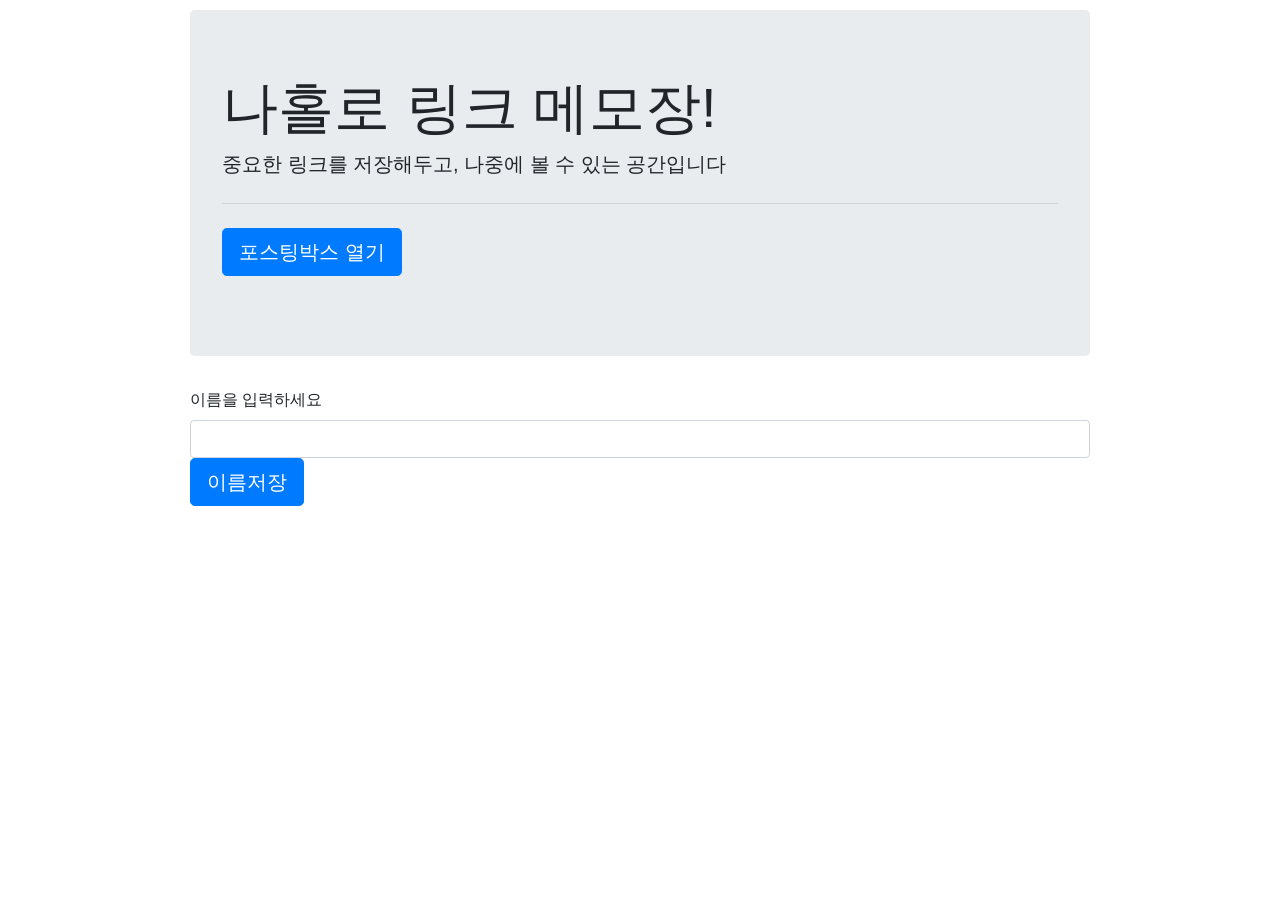
<file: jspractice.html>
<!DOCTYPE html>
<html lang="en">
<head>
    <!-- Required meta tags -->
    <meta charset="utf-8">
    <meta name="viewport" content="width=device-width, initial-scale=1, shrink-to-fit=no">
 
    <!-- Bootstrap CSS -->
    <link rel="stylesheet" href="https://cdn.jsdelivr.net/npm/bootstrap@4.6.0/dist/css/bootstrap.min.css"
        integrity="sha384-B0vP5xmATw1+K9KRQjQERJvTumQW0nPEzvF6L/Z6nronJ3oUOFUFpCjEUQouq2+l" crossorigin="anonymous">
 
    <!-- Optional JavaScript -->
    <!-- jQuery and Bootstrap Bundle (includes Popper) -->
    <script src="https://code.jquery.com/jquery-3.5.1.slim.min.js"
        integrity="sha384-DfXdz2htPH0lsSSs5nCTpuj/zy4C+OGpamoFVy38MVBnE+IbbVYUew+OrCXaRkfj"
        crossorigin="anonymous"></script>
    <script src="https://cdn.jsdelivr.net/npm/bootstrap@4.6.0/dist/js/bootstrap.bundle.min.js"
        integrity="sha384-Piv4xVNRyMGpqkS2by6br4gNJ7DXjqk09RmUpJ8jgGtD7zP9yug3goQfGII0yAns"
        crossorigin="anonymous"></script>

    <meta charset="UTF-8">
    <meta name="viewport" content="width=device-width, initial-scale=1.0">
    <title>Document</title>

    <style>
        * {
            font-family: 'Jua', sans-serif;
        }

        .wrap{
            width: 900px;

            margin: 10px auto;
        }
    </style>
    <!--<script async src="practice.js"></script> 불러오는 순서가 상관 없을 때-->
    <script defer src="practice.js"></script>
</head>
<body>
    <div class="wrap">
        <div class="jumbotron">
            <h1 class="display-4">나홀로 링크 메모장!</h1>
            <p class="lead">중요한 링크를 저장해두고, 나중에 볼 수 있는 공간입니다</p>
            <hr class="my-4">
            <p class="lead">
                <a onclick="hey()" class="btn btn-primary btn-lg" href="#" role="button">포스팅박스 열기</a>
            </p>
        </div>
        <div>
            <label for="input_name">이름을 입력하세요</label>
            <input type="text" class="form-control" id="input" aria-describedby="input_name" placeholder="">
            <a onclick="save()" class="btn btn-primary btn-lg" href="#" role="button">이름저장</a>
        </div>
    </div>
</body>
</html>
</file>
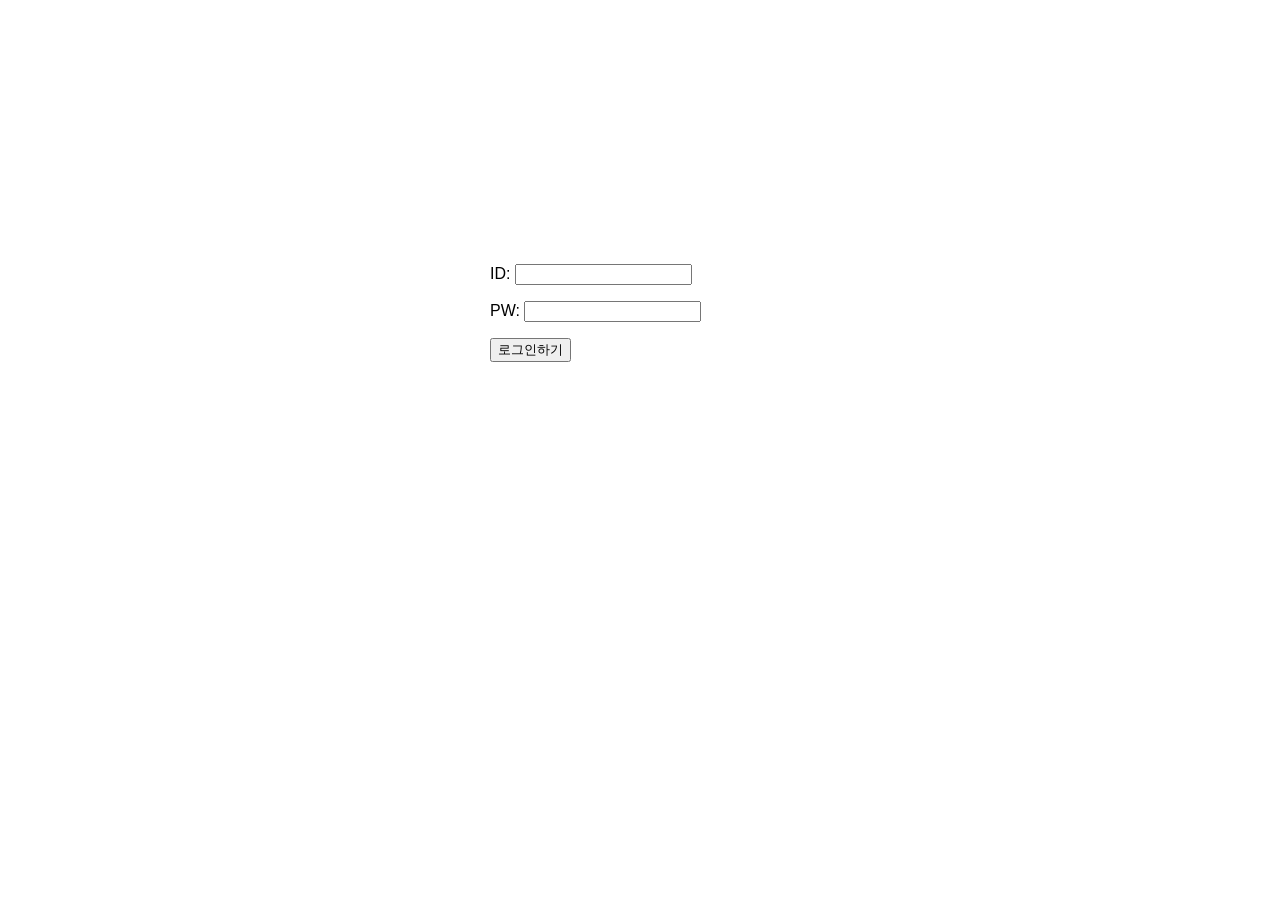
<file: my_style.html>
<!DOCTYPE html>
<html lang="en">
<head>
    <meta charset="UTF-8">
    <meta name="viewport" content="width=device-width, initial-scale=1.0">
    <link rel="stylesheet" type="text/css" href = "my_style.css">
    <title>SW사관학교 정글 | 로그인페이지</title>
</head>
<body>
    
    <div class="wrap">
        <div class="mytitle">
            <h1>로그인페이지</h1>
            <h5>아이디, 비밀번호를 입력해주세요</h5>
        </div>
        
        <div>
            <p>
                ID: <input type="text">
            </p> 
            <p>
                PW: <input type="text">
            </p>
        </div>
        
        <button>로그인하기</button>

    </div>
    
</body>
</html>
</file>
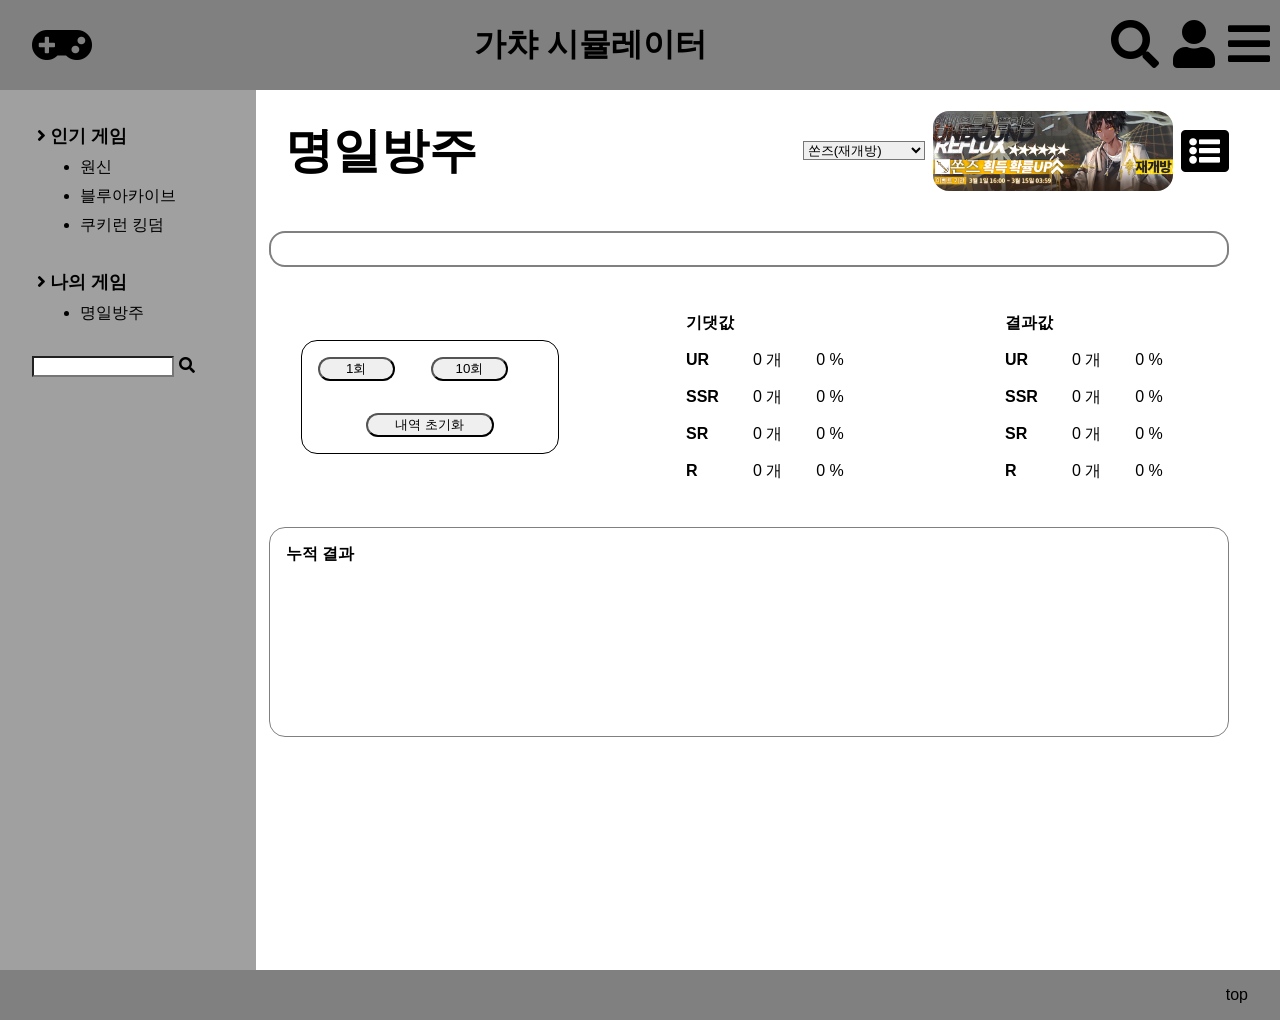
<file: homepage/activeArknight..html>
<!DOCTYPE html>
<html lang="en">
<head>
    <meta charset="UTF-8">
    <meta http-equiv="X-UA-Compatible" content="IE=edge">
    <meta name="viewport" content="width=device-width, initial-scale=1.0">

    <!-- JS -->
    <script src="https://cdn.jsdelivr.net/npm/jquery@3.5.1/dist/jquery.min.js"
        integrity="sha256-9/aliU8dGd2tb6OSsuzixeV4y/faTqgFtohetphbbj0="
        crossorigin="anonymous"></script>
    <script src="https://cdn.jsdelivr.net/npm/popper.js@1.16.1/dist/umd/popper.min.js"
        integrity="sha384-9/reFTGAW83EW2RDu2S0VKaIzap3H66lZH81PoYlFhbGU+6BZp6G7niu735Sk7lN"
        crossorigin="anonymous"></script>
    
    <title>가챠 시뮬레이터 - 명일방주</title>
    <link rel="stylesheet" href="css/activeArknight.css">
    <link rel="stylesheet" href="https://cdnjs.cloudflare.com/ajax/libs/font-awesome/5.15.4/css/all.min.css">
    <script src="js/activeArknight.js"></script>
</head>
<body>
    <header id="top">
        <div class="fas fa-gamepad" id="icon"></div>
        <h1 id="title">가챠 시뮬레이터</h1>
        <div id="icon">
            <div class="fas fa-search" id="search-btn"></div>
            <div class="fas fa-user"></div>
            <div class="fas fa-bars" id="menu-btn"></div>
        </div>
    </header>

    <nav>
        <div class="list pop">
            <p class="fas fa-angle-right"> 인기 게임</p>
            <ul >
                <li>원신</li>
                <li>블루아카이브</li>
                <li>쿠키런 킹덤</li>
            </ul>
        </div>
        <div class="list acc">
            <p class="fas fa-angle-right"> 나의 게임</p>
            <ul id="열고닫는 화살표 버튼">
                <li>명일방주</li>
            </ul>
        </div>
        <div class="navSerch">
            <input type="text" class="serchbox">
            <div class="fas fa-search" id="search-btn"></div>
        </div>
    </nav>
    
    <section class="main">
        <div class="select">
            <div class="title">
                <p> 명일방주</p>
                <select name="bannerSelect" id="bannerSelect">
                    <option value="Thorns" id="akn_T">쏜즈(재개방)</option>
                    <option value="PathOfTheRadient" id="akn_DS">니어&플레임테일</option>
                    <option value="DuskAndSaga" id="akn_DS">시&사가</option>
                </select>
                <div class="banner">
                    <div class="bannerSelected"></div>
                </div>
                <div class="linkbtn">
                    <div class="fas fa-list-alt" id="show-btn"></div>
                </div>
            </div>
        </div>
        <div class="runresult">
            <!--
            <div class="RR 1">결과1</div>
            <div class="RR 2">결과2</div>
            <div class="RR 3">결과3</div>
            <div class="RR 4">결과4</div>
            <div class="RR 5">결과5</div>
            <div class="RR 6">결과6</div>
            <div class="RR 7">결과7</div>
            <div class="RR 8">결과8</div>
            <div class="RR 9">결과9</div>
            <div class="RR 10">결과10</div>
            -->
        </div>
        <div class="resultLine">
            <div class="btn">
                <div class="runbtn">
                    <button onclick="run1()" id="run-1time">1회</button>
                    <button onclick="run10()" id="run-10time">10회</button>
                </div>
                <button id="clear">내역 초기화</button>
            </div>
            <table class="expectPer">
                <tr>
                    <th colspan="3">기댓값</th>
                </tr>
                <tr>
                    <th>UR</th>
                    <td>0 개</td>
                    <td>0 %</td>
                </tr>
                <tr>
                    <th>SSR</th>
                    <td>0 개</td>
                    <td>0 %</td>
                </tr>
                <tr>
                    <th>SR</th>
                    <td>0 개</td>
                    <td>0 %</td>
                </tr>
                <tr>
                    <th>R</th>
                    <td>0 개</td>
                    <td>0 %</td>
                </tr>

            </table>
            <table class="realPer">
                <tr>
                    <th colspan="3">결과값</th>
                </tr>
                <tr>
                    <th>UR</th>
                    <td>0 개</td>
                    <td>0 %</td>
                </tr>
                <tr>
                    <th>SSR</th>
                    <td>0 개</td>
                    <td>0 %</td>
                </tr>
                <tr>
                    <th>SR</th>
                    <td>0 개</td>
                    <td>0 %</td>
                </tr>
                <tr>
                    <th>R</th>
                    <td>0 개</td>
                    <td>0 %</td>
                </tr>
            </table>
        </div>

        <div class="resultTotal">
            <h4>누적 결과</h4>
        </div>

    </section>
    <footer>
        <a href="#top">top</a>
    </footer>

</body>
</html>
</file>
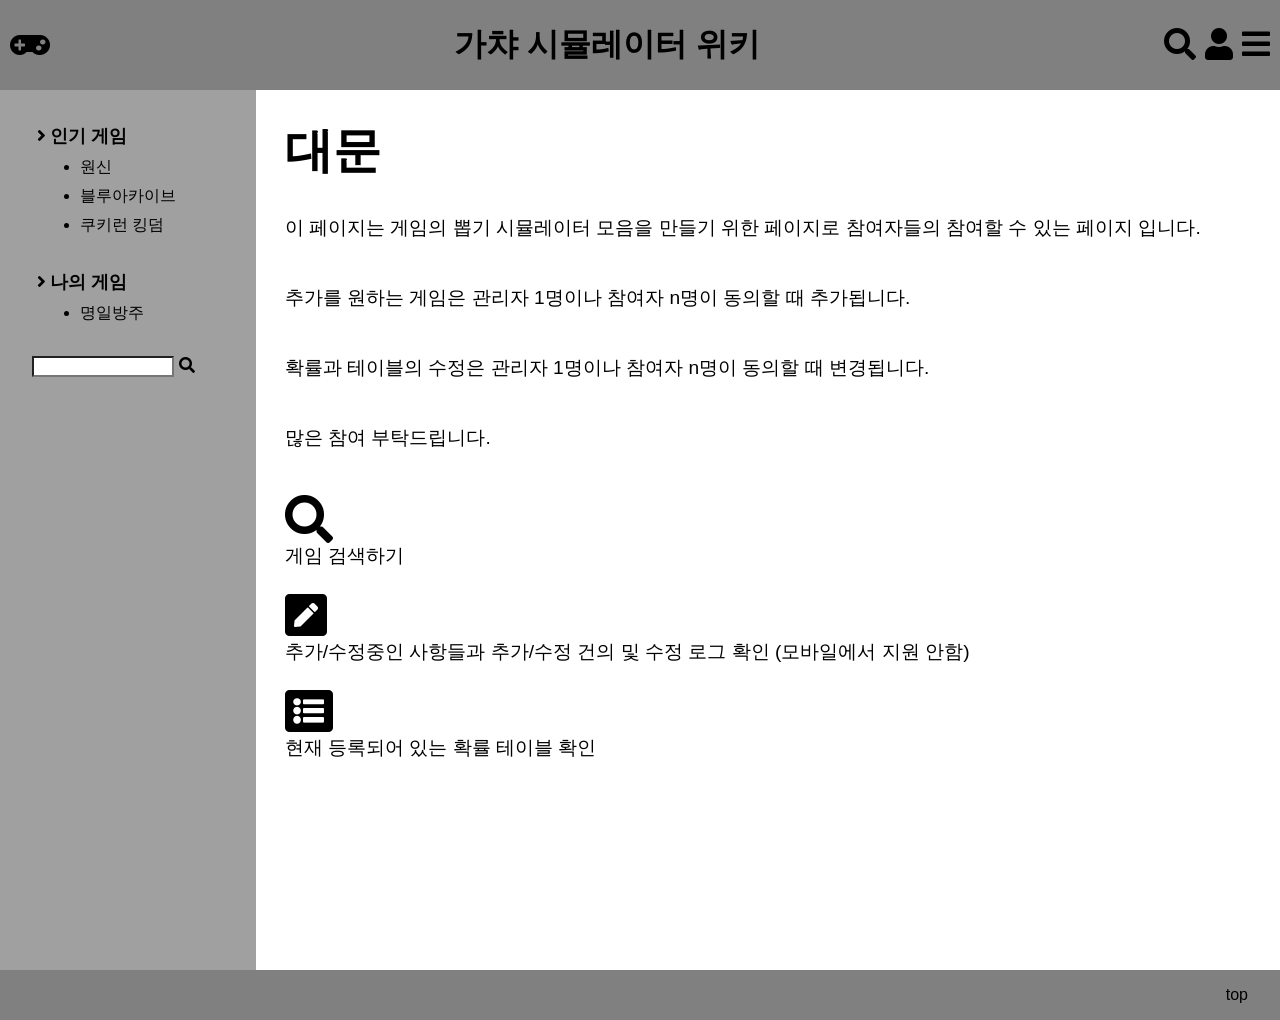
<file: homepage/main.html>
<!DOCTYPE html>
<html lang="en">
<head>
    <meta charset="UTF-8">
    <meta http-equiv="X-UA-Compatible" content="IE=edge">
    <meta name="viewport" content="width=device-width, initial-scale=1.0">
    <title>Document</title>
    <link rel="stylesheet" href="css/homepage.css">
    <link rel="stylesheet" href="https://cdnjs.cloudflare.com/ajax/libs/font-awesome/5.15.4/css/all.min.css">
</head>
<body>
    <header id="top">
        <div class="fas fa-gamepad" id="icon"></div>
        <h1 id="title">가챠 시뮬레이터 위키</h1>
        <div id="icon">
            <div class="fas fa-search" id="search-btn"></div>
            <div class="fas fa-user"></div>
            <div class="fas fa-bars" id="menu-btn"></div>
        </div>
    </header>

    <nav>
        <div class="list pop">
            <p class="fas fa-angle-right"> 인기 게임</p>
            <ul >
                <li>원신</li>
                <li>블루아카이브</li>
                <li>쿠키런 킹덤</li>
            </ul>
        </div>
        <div class="list acc">
            <p class="fas fa-angle-right"> 나의 게임</p>
            <ul id="열고닫는 화살표 버튼">
                <li>명일방주</li>
            </ul>
        </div>
        <div class="navSerch">
            <input type="text" class="serchbox">
            <div class="fas fa-search" id="search-btn"></div>
        </div>
    </nav>
    
    <section class="main">
        <div class="select">
            <div class="title">
                <p> 대문</p>
            </div>
        </div>

        <div class="coment">
            <p>이 페이지는 게임의 뽑기 시뮬레이터 모음을 만들기 위한 페이지로 참여자들의 참여할 수 있는 페이지 입니다.</p>
            <br> 
            <br> 
            <p>추가를 원하는 게임은 관리자 1명이나 참여자 n명이 동의할 때 추가됩니다.</p>
            <br> 
            <br>         
            <p>확률과 테이블의 수정은 관리자 1명이나 참여자 n명이 동의할 때 변경됩니다.</p>
            <br> 
            <br> 
            <p>많은 참여 부탁드립니다.</p>
            <br> 
            <br> 
            <div class="fas fa-search"></div>
            <p>게임 검색하기</p> 
            <br> 
            <div class="fas fa-pen-square" id="search-btn"></div>
            <p>추가/수정중인 사항들과 추가/수정 건의 및 수정 로그 확인 (모바일에서 지원 안함)</p>
            <br> 
            <div class="fas fa-list-alt" id="search-btn"></div>
            <p>현재 등록되어 있는 확률 테이블 확인</p>
        </div>

    </section>
    <footer>
        <a href="#top">top</a>
    </footer>

</body>
</html>
</file>
<file: my_style.css>
* {
    font-family: 'Nanum Gothic', sans-serif;
}

.mytitle{
    color: white;
    width: 300px;
    height: 200px;
    background-image: url('https://www.ancient-origins.net/sites/default/files/field/image/Agesilaus-II-cover.jpg');
    background-position: center;
    background-size: cover;

    border-radius: 10px;
    text-align: center;
    padding-top: 40px;
}

.wrap{
    width: 300px;

    margin: auto;
}
</file>
<file: homepage/css/activeArknight.css>
*{
    margin: 0;
    background-size: contain;
    font-family: Verdana, Geneva, Tahoma, sans-serif;
}

table,th,td{
    text-align: right;
    padding: 0.3rem 1rem;
}
th{
    text-align: left;
}

tr{
    height: 35px;
}

/* ------------------header----------------*/

header{
    height: 10vh;
    background:  gray;
    display: flex;
    justify-content: space-between;
    align-items: center;
}

header #icon{
    font-size: 3rem; 
    margin-left: 2rem;  
    margin-right: 10px;   
}


/* ------------------nav----------------*/

nav{
    background: #a0a0a0;
    height: 90vh;
    min-height: 55rem;
    width: 20%;
    min-width: 10rem;
    max-width: 18rem;
    float: left;
}
nav>div{
    margin: 2rem;
}

nav p{
    font-size: 1.1rem;
    margin: 0.3rem;
}

nav li{
    margin: 0.5rem;
}

nav .navSerch{
    inline-size: auto;
}

nav .navSerch input{
    width: 70%;
    min-width: 5rem;
    max-width: 12rem;
}


/* ------------------section----------------*/

section{
    float: left;
    height: 75vh;
    width: 75%;
    padding: 1%;
    flex: 1;
}

section .select .title{
    display: flex;
    justify-items: normal;
    align-items: center;
}

section .select .title p{
    font-size: 3rem;
    padding: 1rem;
    font-weight: 800;
    flex: 1;
}

section .select .bannerlist{
    height: 6rem;
    position: relative;
    overflow: hidden;
}

section .select .banner .bannerSelected{
    position: static;
    right: 1rem;
    height: 5rem;
    width: 15rem;
    margin: 0.5rem;
    background-image: url(../img/Thorns.PNG);
    background-size: cover;
    background-position: center;
    border-radius: 1rem;
}

section .select .linkbtn>div{
    font-size: 3rem;
    margin: 1rem 0;
}

/* -------------section .runresult----------------*/

section .runresult{
    min-width: 30rem;
    width: auto;
    max-width: 65rem;
    border: solid 2px gray;
    border-radius: 1rem;
    margin: 2rem auto;
    padding: 1rem;
    display: flex;
    flex-wrap: wrap;
    align-content: space-between;
}

section .runresult .RR{
    font-size: 1.3rem;
    text-align: center;
    min-width: 7rem;
    width: 20%;
    max-width: 11rem;
    padding: 1rem;
}

/* -------------section.resultLine----------------*/

section .resultLine{
    display: flex;
    justify-content: space-between;
    align-items: center;
    text-align: left;
    margin: 2rem;
}

section .resultLine .btn{
    width: 20vw;
    border: solid    1px black;
    border-radius: 1rem;
    display: flex;
    flex-direction: column;

}

section .resultLine .btn .runbtn button{
    width: 30%;
    margin: 1rem;
    flex: 1.5;
    border-radius: 1rem;

}

section .resultLine .btn #clear{
    width: 50%;
    margin: 1rem auto;
    border-radius: 1rem;
}


/* -------------section.resultTotal----------------*/

section .resultTotal{
    width: auto;
    position: relative;
    height: 11rem;
    border: 1px solid gray;
    border-radius: 1rem;
    padding: 1rem;
}

section .resultTotal .totalList{
    height: 10rem;
    display: flex;
    flex-wrap: wrap;
    flex-direction: column;
}

section .resultTotal .totalList p{
    margin: 5px;
}

section .coment{
    width: auto;
    padding: 1rem;
    height: 20rem;
    font-size: 1.2rem;
}

section .coment>div{
    font-size: 3rem;
}

footer{
    clear: both;
    text-align: end;
    background-color: grey;
    padding: 1rem;
}

footer a{
    margin-right: 1rem;
    text-decoration: none;
    color: black;
}
</file>
<file: homepage/css/homepage.css>
*{
    margin: 0;
    background-size: contain;
    font-family: Verdana, Geneva, Tahoma, sans-serif;
}

table,th,td{
    text-align: right;
    padding: 0.3rem 1rem;
}
th{
    text-align: left;
}

td{

}

tr{
    height: 35px;
}

/* ------------------header----------------*/

header{
    height: 10vh;
    background:  gray;
    display: flex;
    justify-content: space-between;
    align-items: center;
}

header #icon{
    font-size: 2rem; 
    margin-left: 10px;  
    margin-right: 10px;   
}


/* ------------------nav----------------*/

nav{
    background: #a0a0a0;
    height: 90vh;
    min-height: 55rem;
    width: 20%;
    min-width: 10rem;
    max-width: 18rem;
    float: left;
}
nav>div{
    margin: 2rem;
}

nav p{
    font-size: 1.1rem;
    margin: 0.3rem;
}

nav li{
    margin: 0.5rem;
}

nav .navSerch{
    inline-size: auto;
}

nav .navSerch input{
    width: 70%;
    min-width: 5rem;
    max-width: 12rem;
}


/* ------------------section----------------*/

section{
    float: left;
    height: 75vh;
    width: 75%;
    padding: 1%;
    flex: 1;
}

section .select {
}

section .select .title{
    display: flex;
    justify-items: normal;
    align-items: center;
}

section .select .title p{
    font-size: 3rem;
    padding: 1rem;
    font-weight: 800;
    flex: 1;
}

section .select .bannerlist{
    height: 6rem;
    position: relative;
    overflow: hidden;
}

section .select .banner .bannerSelected{
    position: static;
    right: 1rem;
    height: 5rem;
    width: 15rem;
    margin: 0.5rem;
    background-image: url(Thorns.PNG);
    background-size: cover;
    background-position: center;
    border-radius: 1rem;
}

/* -------------section .runresult----------------*/

section .runresult{
    min-width: 30rem;
    width: auto;
    max-width: 65rem;
    border: solid 2px gray;
    border-radius: 1rem;
    margin: 2rem auto;
    padding: 1rem;
    display: flex;
    flex-wrap: wrap;
    align-content: space-between;
}

section .runresult .RR{
    font-size: 1.3rem;
    text-align: center;
    min-width: 7rem;
    width: 20%;
    max-width: 11rem;
    padding: 1rem;
}

/* -------------section.resultLine----------------*/

section .resultLine{
    display: flex;
    justify-content: space-between;
    align-items: center;
    text-align: left;
    margin: 2rem;
}

section .resultLine .btn{
    width: 20vw;
    border: solid    1px black;
    border-radius: 1rem;
    display: flex;
    flex-direction: column;

}

section .resultLine .btn .runbtn button{
    width: 30%;
    margin: 1rem;
    flex: 1.5;
    border-radius: 1rem;

}

section .resultLine .btn #clear{
    width: 50%;
    margin: 1rem auto;
    border-radius: 1rem;
}

section .resultLine .expectPer{

}

section .resultLine .realPer{

}

section .resultLine .linkbtn{
    display: flex;
    flex-direction: column;
}
section .resultLine .linkbtn>div{
    font-size: 3rem;
    margin: 1rem 0;

}

/* -------------section.resultTotal----------------*/

section .resultTotal{
    width: auto;
    position: relative;
    height: 11rem;
    border: 1px solid gray;
    border-radius: 1rem;
    padding: 1rem;
}

section .resultTotal .totalList{
    height: 10rem;
    display: flex;
    flex-wrap: wrap;
    flex-direction: column;
}

section .resultTotal .totalList p{
    margin: 5px;
}

section .coment{
    width: auto;
    padding: 1rem;
    height: 20rem;
    font-size: 1.2rem;
}

section .coment>div{
    font-size: 3rem;
}

footer{
    clear: both;
    text-align: end;
    background-color: grey;
    padding: 1rem;
}

footer a{
    margin-right: 1rem;
    text-decoration: none;
    color: black;
}
</file>
